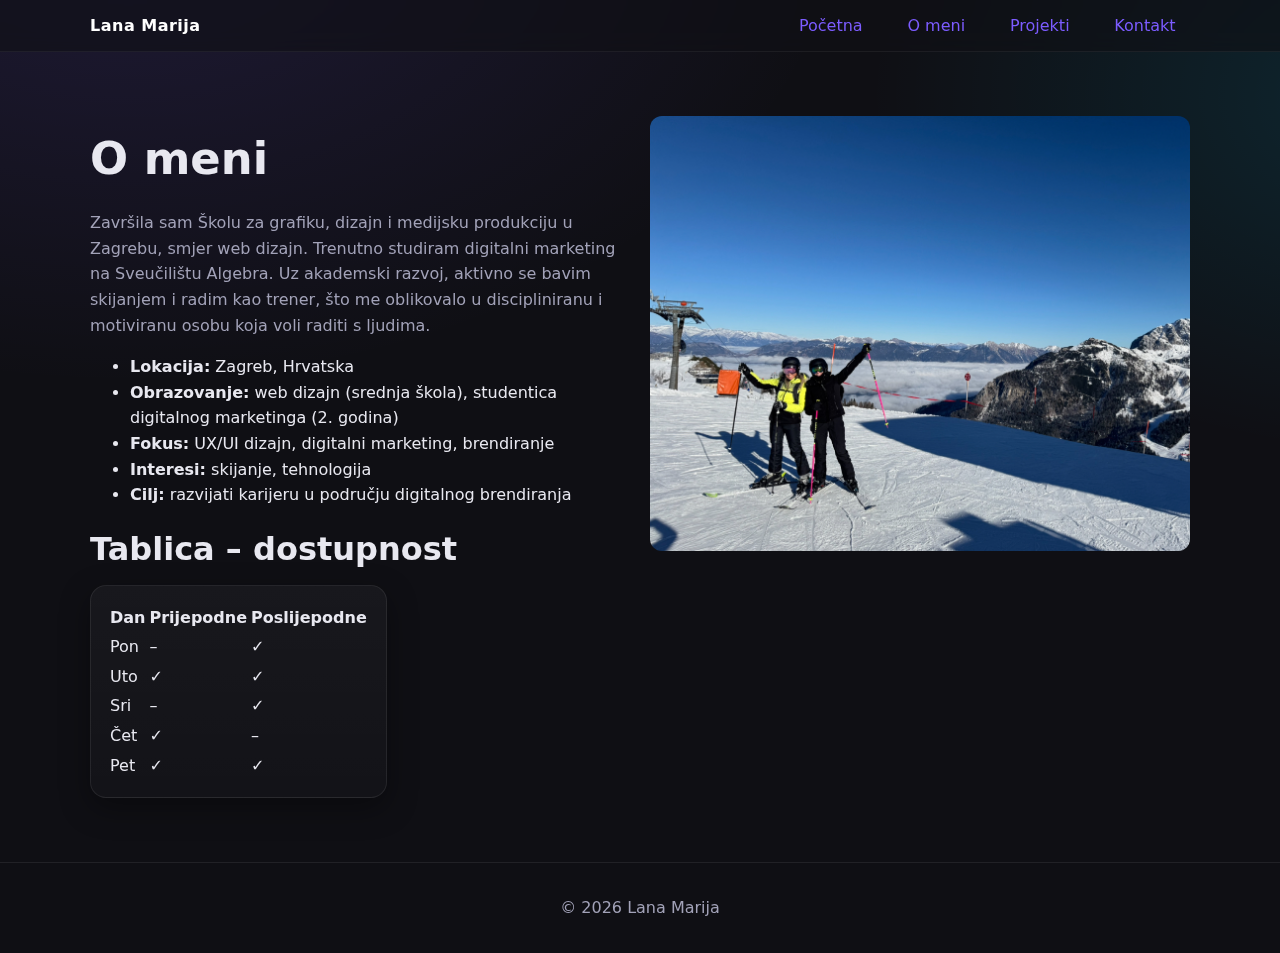
<file: about.html>
<!doctype html>
<html lang="hr">
<head>
  <meta charset="utf-8">
  <meta name="viewport" content="width=device-width, initial-scale=1">
  <title>Portfolio – O meni</title>
  <link rel="stylesheet" href="styles.css">
</head>
<body>
  <header class="site-header">
    <nav class="nav container" aria-label="Glavna navigacija">
      <a class="brand" href="index.html">Lana Marija</a>
      <ul>
        <li><a class="link" href="index.html">Početna</a></li>
        <li><a class="link" href="about.html">O meni</a></li>
        <li><a class="link" href="projects.html">Projekti</a></li>
        <li><a class="link" href="contact.html">Kontakt</a></li>
      </ul>
    </nav>
        <!-- Hamburger gumb – vidi se samo na mobitelu -->
      <button class="menu-toggle" aria-label="Otvori izbornik">☰</button>
  </header>

  <main class="section">
    <div class="container grid grid-2">
      <div>
        <h1>O meni</h1>
        <p class="muted">Završila sam Školu za grafiku, dizajn i medijsku produkciju u Zagrebu, smjer web dizajn. Trenutno studiram digitalni marketing na Sveučilištu Algebra. Uz akademski razvoj, aktivno se bavim skijanjem i radim kao trener, što me oblikovalo u discipliniranu i motiviranu osobu koja voli raditi s ljudima. </p>
        <ul>
          <li><strong>Lokacija:</strong> Zagreb, Hrvatska</li>
          <li><strong>Obrazovanje:</strong> web dizajn (srednja škola), studentica digitalnog marketinga (2. godina)</li>
          <li><strong>Fokus:</strong> UX/UI dizajn, digitalni marketing, brendiranje</li>
          <li><strong>Interesi:</strong> skijanje, tehnologija</li>
          <li><strong>Cilj:</strong> razvijati karijeru u području digitalnog brendiranja</li>
        </ul>
        <h2>Tablica – dostupnost</h2>
        <table class="card" role="table" aria-label="Tjedna dostupnost">
          <thead><tr><th>Dan</th><th>Prijepodne</th><th>Poslijepodne</th></tr></thead>
          <tbody>
            <tr><td>Pon</td><td>–</td><td>✓</td></tr>
            <tr><td>Uto</td><td>✓</td><td>✓</td></tr>
            <tr><td>Sri</td><td>–</td><td>✓</td></tr>
            <tr><td>Čet</td><td>✓</td><td>–</td></tr>
            <tr><td>Pet</td><td>✓</td><td>✓</td></tr>
          </tbody>
        </table>
      </div>
      <aside>
        <img src="images/ski2.jpg" alt="ski">
    </aside>
    </div>
  </main>

  <footer>
    <div class="container">© <span id="year"></span> Lana Marija</div>
  </footer>
  <script>document.getElementById('year').textContent = new Date().getFullYear();</script>

    <script>
const menuToggle = document.querySelector('.menu-toggle');
const navMenu = document.querySelector('.nav ul');

if (menuToggle && navMenu) {
menuToggle.addEventListener('click', () => {
navMenu.classList.toggle('active');
});
}
</script>
</body>
</html>
</file>
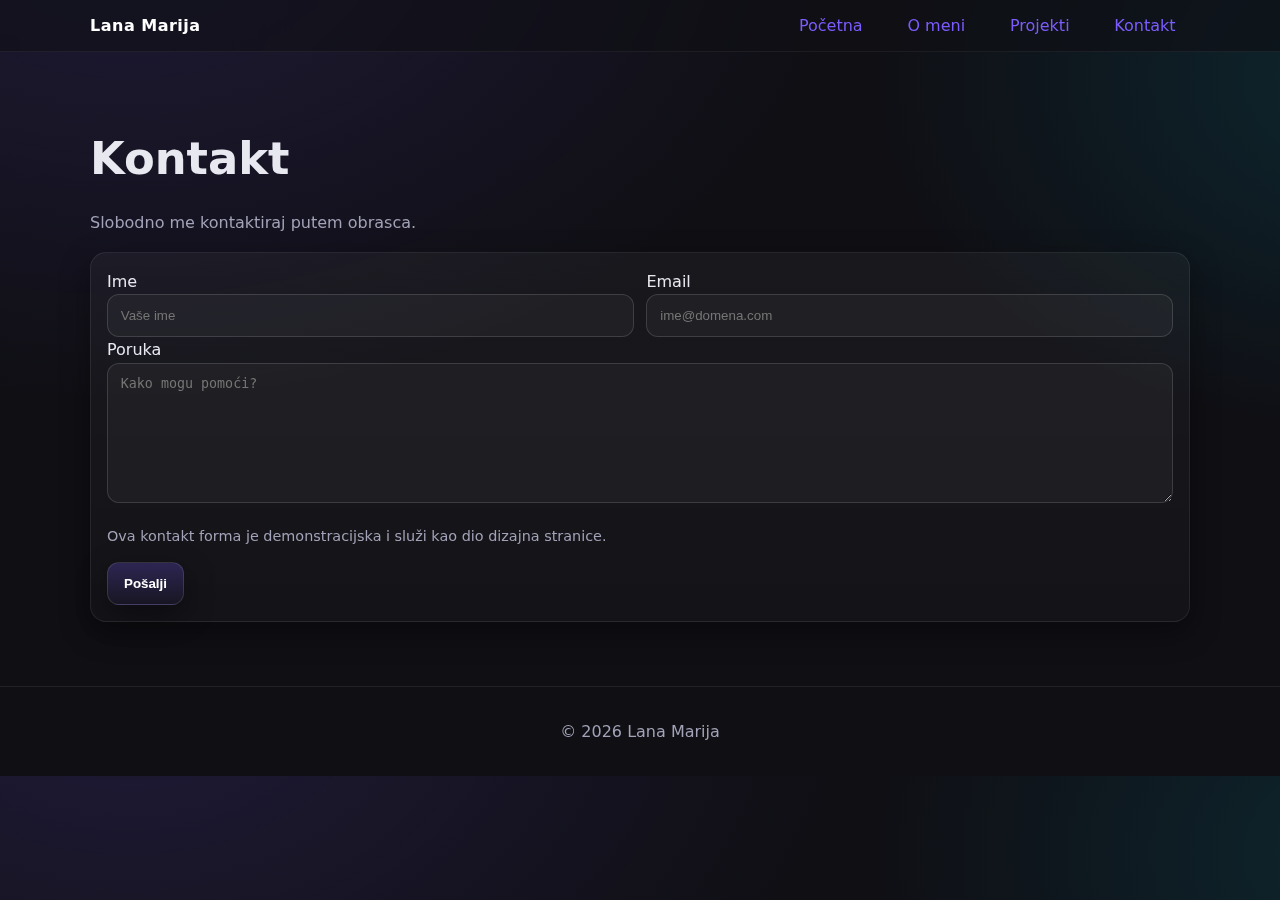
<file: contact.html>
<!doctype html>
<html lang="hr">
<head>
  <meta charset="utf-8">
  <meta name="viewport" content="width=device-width, initial-scale=1">
  <title>Portfolio – Kontakt</title>
  <link rel="stylesheet" href="styles.css">
  <style>
    form .row{display:grid; gap:.8rem; grid-template-columns:1fr 1fr}
    form input, form textarea{
      width:100%; padding:.8rem; border-radius:12px; border:1px solid rgba(255,255,255,.14);
      background:rgba(255,255,255,.04); color:var(--text)
    }
    form textarea{min-height:140px; resize:vertical}
    form .row > *{min-width:0}
    form .note{font-size:.9rem; color:var(--muted)}
    @media (max-width:700px){form .row{grid-template-columns:1fr}}
  </style>
</head>
<body>
  <header class="site-header">
    <nav class="nav container" aria-label="Glavna navigacija">
      <a class="brand" href="index.html">Lana Marija</a>
      <ul>
        <li><a class="link" href="index.html">Početna</a></li>
        <li><a class="link" href="about.html">O meni</a></li>
        <li><a class="link" href="projects.html">Projekti</a></li>
        <li><a class="link" href="contact.html">Kontakt</a></li>
      </ul>
    </nav>
  </header>

  <main class="section">
    <div class="container">
      <h1>Kontakt</h1>
      <p class="muted">Slobodno me kontaktiraj putem obrasca.</p>
      <form class="card" action="https://formspree.io/f/xyyyo" method="POST" aria-label="Kontakt obrazac">
        <div class="row">
          <label>
            Ime
            <input name="ime" placeholder="Vaše ime" required>
          </label>
          <label>
            Email
            <input name="email" type="email" placeholder="ime@domena.com" required>
          </label>
        </div>
        <label>
          Poruka
          <textarea name="message" placeholder="Kako mogu pomoći?" required></textarea>
        </label>
        <p class="note">Ova kontakt forma je demonstracijska i služi kao dio dizajna stranice.</p>
        <button class="button" type="submit">Pošalji</button>
      </form>
    </div>
  </main>

  <footer>
    <div class="container">© <span id="year"></span> Lana Marija</div>
  </footer>
  <script>document.getElementById('year').textContent = new Date().getFullYear();</script>
</body>
</html>
</file>
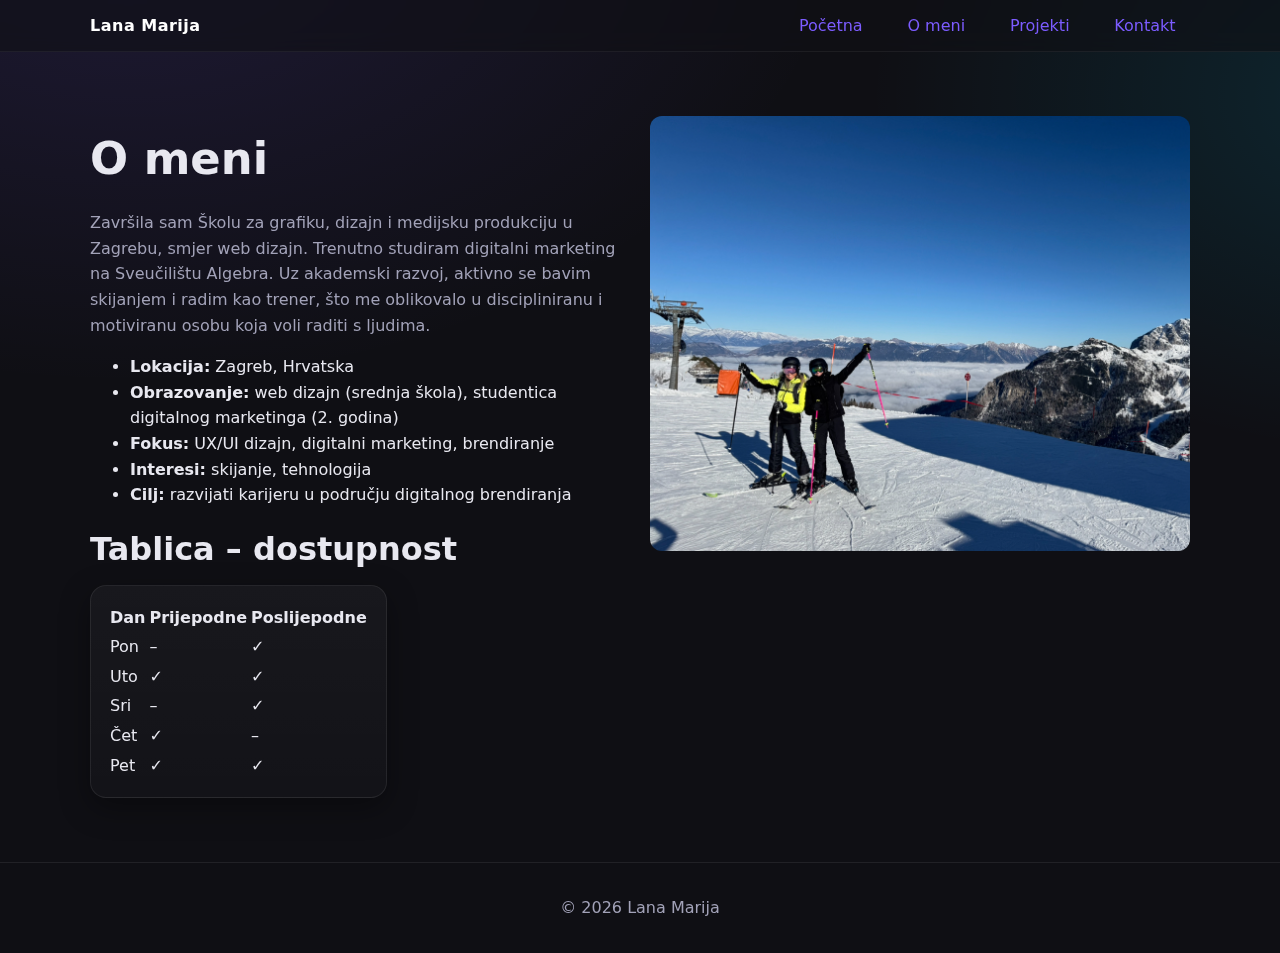
<file: portfolio-website/about.html>
<!doctype html>
<html lang="hr">
<head>
  <meta charset="utf-8">
  <meta name="viewport" content="width=device-width, initial-scale=1">
  <title>Portfolio – O meni</title>
  <link rel="stylesheet" href="styles.css">
</head>
<body>
  <header class="site-header">
    <nav class="nav container" aria-label="Glavna navigacija">
      <a class="brand" href="index.html">Lana Marija</a>
      <ul>
        <li><a class="link" href="index.html">Početna</a></li>
        <li><a class="link" href="about.html">O meni</a></li>
        <li><a class="link" href="projects.html">Projekti</a></li>
        <li><a class="link" href="contact.html">Kontakt</a></li>
      </ul>
    </nav>
  </header>

  <main class="section">
    <div class="container grid grid-2">
      <div>
        <h1>O meni</h1>
        <p class="muted">Završila sam Školu za grafiku, dizajn i medijsku produkciju u Zagrebu, smjer web dizajn. Trenutno studiram digitalni marketing na Sveučilištu Algebra. Uz akademski razvoj, aktivno se bavim skijanjem i radim kao trener, što me oblikovalo u discipliniranu i motiviranu osobu koja voli raditi s ljudima. </p>
        <ul>
          <li><strong>Lokacija:</strong> Zagreb, Hrvatska</li>
          <li><strong>Obrazovanje:</strong> web dizajn (srednja škola), studentica digitalnog marketinga (2. godina)</li>
          <li><strong>Fokus:</strong> UX/UI dizajn, digitalni marketing, brendiranje</li>
          <li><strong>Interesi:</strong> skijanje, tehnologija</li>
          <li><strong>Cilj:</strong> razvijati karijeru u području digitalnog brendiranja</li>
        </ul>
        <h2>Tablica – dostupnost</h2>
        <table class="card" role="table" aria-label="Tjedna dostupnost">
          <thead><tr><th>Dan</th><th>Prijepodne</th><th>Poslijepodne</th></tr></thead>
          <tbody>
            <tr><td>Pon</td><td>–</td><td>✓</td></tr>
            <tr><td>Uto</td><td>✓</td><td>✓</td></tr>
            <tr><td>Sri</td><td>–</td><td>✓</td></tr>
            <tr><td>Čet</td><td>✓</td><td>–</td></tr>
            <tr><td>Pet</td><td>✓</td><td>✓</td></tr>
          </tbody>
        </table>
      </div>
      <aside>
        <img src="images/ski2.jpg" alt="ski">
    </aside>
    </div>
  </main>

  <footer>
    <div class="container">© <span id="year"></span> Lana Marija</div>
  </footer>
  <script>document.getElementById('year').textContent = new Date().getFullYear();</script>
</body>
</html>
</file>
<file: styles.css>
/* ====== Base Styles ====== */
:root{
  --bg:#0f0f14;
  --panel:#171722;
  --accent:#7c5cff;
  --accent-2:#00d4ff;
  --text:#e8e8f0;
  --muted:#a2a2b8;
  --shadow: 0 10px 30px rgba(0,0,0,.35);
}
*{box-sizing:border-box}
html{scroll-behavior:smooth}
body{
  margin:0;
  font-family: system-ui, -apple-system, Segoe UI, Roboto, Helvetica, Arial, sans-serif;
  color:var(--text);
  background: radial-gradient(1200px 800px at 10% -10%, rgba(124,92,255,.15), transparent 60%),
              radial-gradient(900px 600px at 110% 10%, rgba(0,212,255,.12), transparent 60%),
              var(--bg);
  line-height:1.6;
}
a{color:var(--accent); text-decoration:none}
a:hover{opacity:.9}
img{max-width:100%; display:block; border-radius:12px}

/* ====== Layout ====== */
.container{width:min(1100px, 92%); margin-inline:auto}
.grid{display:grid; gap:1.2rem}
.grid-2{grid-template-columns:repeat(2,1fr)}
.grid-3{grid-template-columns:repeat(3,1fr)}

header.site-header{
  position:sticky; top:0; z-index:10;
  backdrop-filter:saturate(120%) blur(8px);
  background:rgba(15,15,20,.65);
  border-bottom:1px solid rgba(255,255,255,.06);
}
.nav{display:flex; align-items:center; justify-content:space-between; padding:.8rem 0}
.nav a.brand{font-weight:800; letter-spacing:.5px; color:white}
.nav ul{display:flex; gap:1rem; list-style:none; margin:0; padding:0}
.nav a.link{padding:.55rem .9rem; border-radius:10px; transition: transform .2s ease, background .2s ease}
.nav a.link:hover{background:rgba(255,255,255,.06); transform:translateY(-2px)}

.hero{
  padding: clamp(2rem, 6vw, 5rem) 0;
}
.hero-inner{
  display:grid; gap:2rem; grid-template-columns: 1.2fr .8fr; align-items:center;
}
.badge{display:inline-flex; align-items:center; gap:.5rem; font-size:.85rem; color:var(--muted); background:rgba(255,255,255,.06); padding:.35rem .6rem; border-radius:999px}
.badge::before{content:"•"; color:var(--accent)}
h1{font-size: clamp(2rem, 3.5vw, 3rem); margin:.4rem 0 0}
p.lead{font-size:1.1rem; color:var(--muted); margin-top:.6rem; max-width:60ch}
.cta{display:flex; gap:.8rem; margin-top:1.2rem}
.button{
  display:inline-flex; align-items:center; gap:.5rem;
  padding:.8rem 1rem; border-radius:12px; border:1px solid rgba(255,255,255,.12);
  background:linear-gradient(180deg, rgba(124,92,255,.25), rgba(124,92,255,.05));
  color:white; font-weight:600; box-shadow:var(--shadow);
  transition: transform .2s ease, box-shadow .2s ease, background .2s ease;
}
.button:hover{transform:translateY(-2px); box-shadow:0 12px 40px rgba(124,92,255,.35)}
.button.secondary{background:transparent; border-color:rgba(255,255,255,.14)}
.kbd{font-family:ui-monospace, SFMono-Regular, Menlo, Consolas, monospace; background:rgba(255,255,255,.08); padding:.15rem .35rem; border-radius:6px; font-size:.9rem}

/* ====== Sections ====== */
.section{padding: clamp(2rem, 5vw, 4rem) 0}
.section h2{font-size: clamp(1.4rem, 3vw, 2rem); margin:0 0 .6rem}
.card{
  background:linear-gradient(180deg, rgba(255,255,255,.04), rgba(255,255,255,.02));
  border:1px solid rgba(255,255,255,.08);
  border-radius:16px; padding:1rem; box-shadow:var(--shadow);
  transition: transform .2s ease, border-color .2s ease
}
.card:hover{transform:translateY(-4px); border-color:rgba(124,92,255,.35)}
.muted{color:var(--muted)}

footer{
  border-top:1px solid rgba(255,255,255,.08); padding:2rem 0; color:var(--muted); text-align:center
}

/* ====== Animations ====== */
@keyframes floaty{from{transform:translateY(0)}50%{transform:translateY(-6px)}to{transform:translateY(0)}}
.floaty{animation: floaty 6s ease-in-out infinite}
.fade-in{opacity:0; transform:translateY(10px); animation: fadeUp .6s ease forwards}
@keyframes fadeUp{to{opacity:1; transform:none}}

/* prefers-reduced-motion */
@media (prefers-reduced-motion: reduce){
  *{animation:none!important; transition:none!important}
}

/* ====== Responsive ====== */
@media (max-width: 900px){
  .hero-inner{grid-template-columns:1fr}
  .grid-3{grid-template-columns: repeat(2,1fr)}
}
@media (max-width: 600px){
  .nav ul{gap:.4rem}
  .grid-2{grid-template-columns:1fr}
  .grid-3{grid-template-columns:1fr}
}

/* ===== Hamburger meni ===== */

/* Osnovno stanje (desktop) */
.menu-toggle {
display: none;
font-size: 2rem;
background: none;
border: none;
color: white;
cursor: pointer;
}

/* Mobilni prikaz */
@media (max-width: 768px) {
.nav ul {
display: none;
flex-direction: column;
background-color: rgba(20, 20, 30, 0.95);
position: absolute;
top: 70px;
right: 15px;
padding: 1rem 2rem;
border-radius: 10px;
box-shadow: 0 8px 20px rgba(0, 0, 0, 0.3);
}

.nav ul.active {
display: flex;
}

.menu-toggle {
display: block;
position: absolute;
top: 20px;
right: 20px;
}
}
</file>
<file: portfolio-website/styles.css>
/* ====== Base Styles ====== */
:root{
  --bg:#0f0f14;
  --panel:#171722;
  --accent:#7c5cff;
  --accent-2:#00d4ff;
  --text:#e8e8f0;
  --muted:#a2a2b8;
  --shadow: 0 10px 30px rgba(0,0,0,.35);
}
*{box-sizing:border-box}
html{scroll-behavior:smooth}
body{
  margin:0;
  font-family: system-ui, -apple-system, Segoe UI, Roboto, Helvetica, Arial, sans-serif;
  color:var(--text);
  background: radial-gradient(1200px 800px at 10% -10%, rgba(124,92,255,.15), transparent 60%),
              radial-gradient(900px 600px at 110% 10%, rgba(0,212,255,.12), transparent 60%),
              var(--bg);
  line-height:1.6;
}
a{color:var(--accent); text-decoration:none}
a:hover{opacity:.9}
img{max-width:100%; display:block; border-radius:12px}

/* ====== Layout ====== */
.container{width:min(1100px, 92%); margin-inline:auto}
.grid{display:grid; gap:1.2rem}
.grid-2{grid-template-columns:repeat(2,1fr)}
.grid-3{grid-template-columns:repeat(3,1fr)}

header.site-header{
  position:sticky; top:0; z-index:10;
  backdrop-filter:saturate(120%) blur(8px);
  background:rgba(15,15,20,.65);
  border-bottom:1px solid rgba(255,255,255,.06);
}
.nav{display:flex; align-items:center; justify-content:space-between; padding:.8rem 0}
.nav a.brand{font-weight:800; letter-spacing:.5px; color:white}
.nav ul{display:flex; gap:1rem; list-style:none; margin:0; padding:0}
.nav a.link{padding:.55rem .9rem; border-radius:10px; transition: transform .2s ease, background .2s ease}
.nav a.link:hover{background:rgba(255,255,255,.06); transform:translateY(-2px)}

.hero{
  padding: clamp(2rem, 6vw, 5rem) 0;
}
.hero-inner{
  display:grid; gap:2rem; grid-template-columns: 1.2fr .8fr; align-items:center;
}
.badge{display:inline-flex; align-items:center; gap:.5rem; font-size:.85rem; color:var(--muted); background:rgba(255,255,255,.06); padding:.35rem .6rem; border-radius:999px}
.badge::before{content:"•"; color:var(--accent)}
h1{font-size: clamp(2rem, 3.5vw, 3rem); margin:.4rem 0 0}
p.lead{font-size:1.1rem; color:var(--muted); margin-top:.6rem; max-width:60ch}
.cta{display:flex; gap:.8rem; margin-top:1.2rem}
.button{
  display:inline-flex; align-items:center; gap:.5rem;
  padding:.8rem 1rem; border-radius:12px; border:1px solid rgba(255,255,255,.12);
  background:linear-gradient(180deg, rgba(124,92,255,.25), rgba(124,92,255,.05));
  color:white; font-weight:600; box-shadow:var(--shadow);
  transition: transform .2s ease, box-shadow .2s ease, background .2s ease;
}
.button:hover{transform:translateY(-2px); box-shadow:0 12px 40px rgba(124,92,255,.35)}
.button.secondary{background:transparent; border-color:rgba(255,255,255,.14)}
.kbd{font-family:ui-monospace, SFMono-Regular, Menlo, Consolas, monospace; background:rgba(255,255,255,.08); padding:.15rem .35rem; border-radius:6px; font-size:.9rem}

/* ====== Sections ====== */
.section{padding: clamp(2rem, 5vw, 4rem) 0}
.section h2{font-size: clamp(1.4rem, 3vw, 2rem); margin:0 0 .6rem}
.card{
  background:linear-gradient(180deg, rgba(255,255,255,.04), rgba(255,255,255,.02));
  border:1px solid rgba(255,255,255,.08);
  border-radius:16px; padding:1rem; box-shadow:var(--shadow);
  transition: transform .2s ease, border-color .2s ease
}
.card:hover{transform:translateY(-4px); border-color:rgba(124,92,255,.35)}
.muted{color:var(--muted)}

footer{
  border-top:1px solid rgba(255,255,255,.08); padding:2rem 0; color:var(--muted); text-align:center
}

/* ====== Animations ====== */
@keyframes floaty{from{transform:translateY(0)}50%{transform:translateY(-6px)}to{transform:translateY(0)}}
.floaty{animation: floaty 6s ease-in-out infinite}
.fade-in{opacity:0; transform:translateY(10px); animation: fadeUp .6s ease forwards}
@keyframes fadeUp{to{opacity:1; transform:none}}

/* prefers-reduced-motion */
@media (prefers-reduced-motion: reduce){
  *{animation:none!important; transition:none!important}
}

/* ====== Responsive ====== */
@media (max-width: 900px){
  .hero-inner{grid-template-columns:1fr}
  .grid-3{grid-template-columns: repeat(2,1fr)}
}
@media (max-width: 600px){
  .nav ul{gap:.4rem}
  .grid-2{grid-template-columns:1fr}
  .grid-3{grid-template-columns:1fr}
}
</file>
